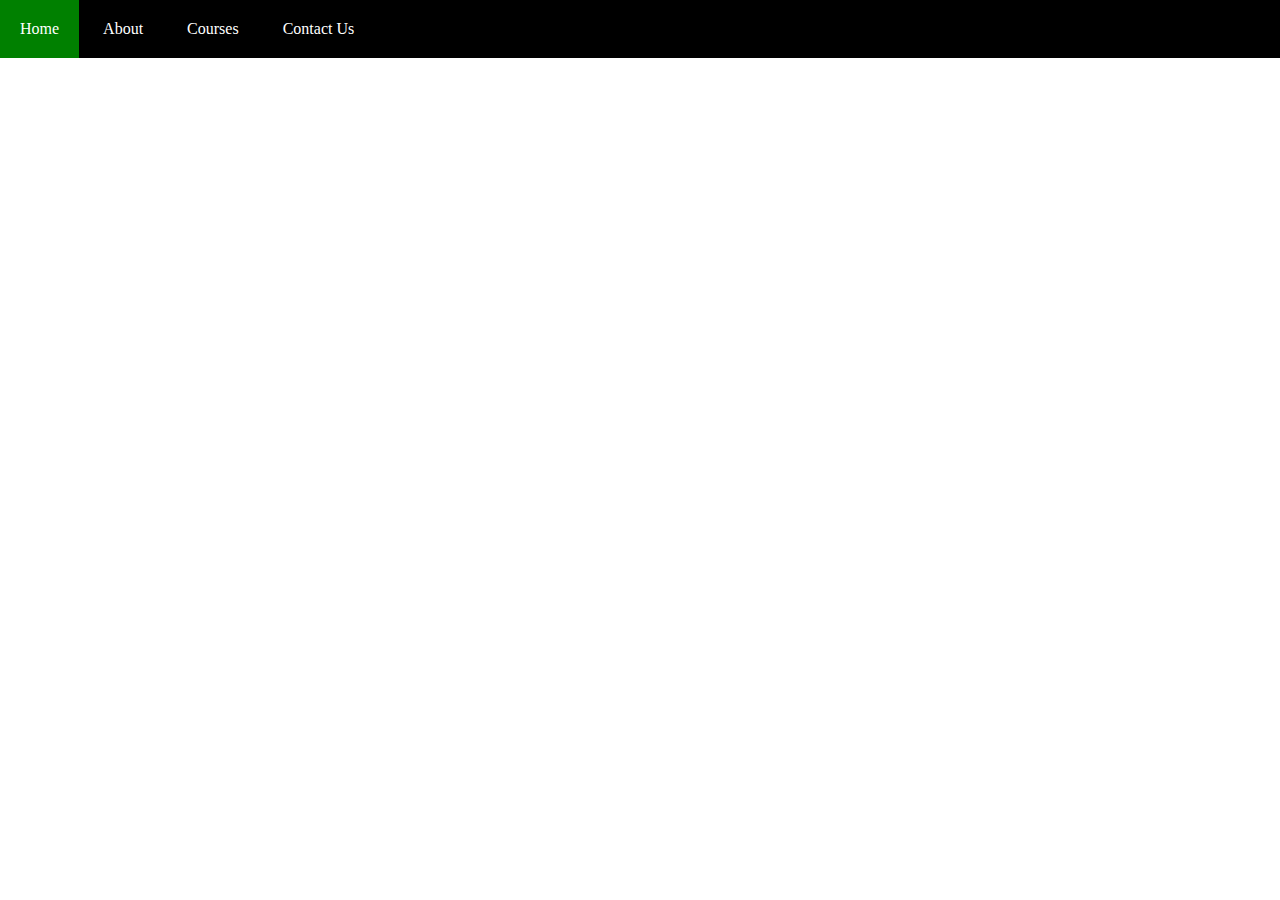
<file: DropDown menu/index.html>
<!DOCTYPE html>
<html lang="en">
<head>
    <meta charset="UTF-8">
    <meta name="viewport" content="width=device-width, initial-scale=1.0">
    <title>Welcome To Drop menu</title>
    <link rel="stylesheet" href="style.css">
</head>
<body>
    
<ul>
    <li>Home</li>
    <li>About</li>
    <li>Courses
        <div class="dropDown">
            <ul>
                <li>Spoken</li>
                <li>Computer Hardware</li>
                <li>Computer Software
                    <div class="language">
                        <ul>
                            <li>HTML</li>
                            <li>CSS</li>
                            <li>TAILWAIND CSS</li>
                            <li>JAVASCRIPT</li>
                            <li>MYSQL</li>
                            <li>PHP</li>
                        </ul>
                    </div>
                </li>
                <li>Coding</li>
            </ul>
        </div>
    </li>
    <li>Contact Us</li>
</ul>

</body>
</html>
</file>
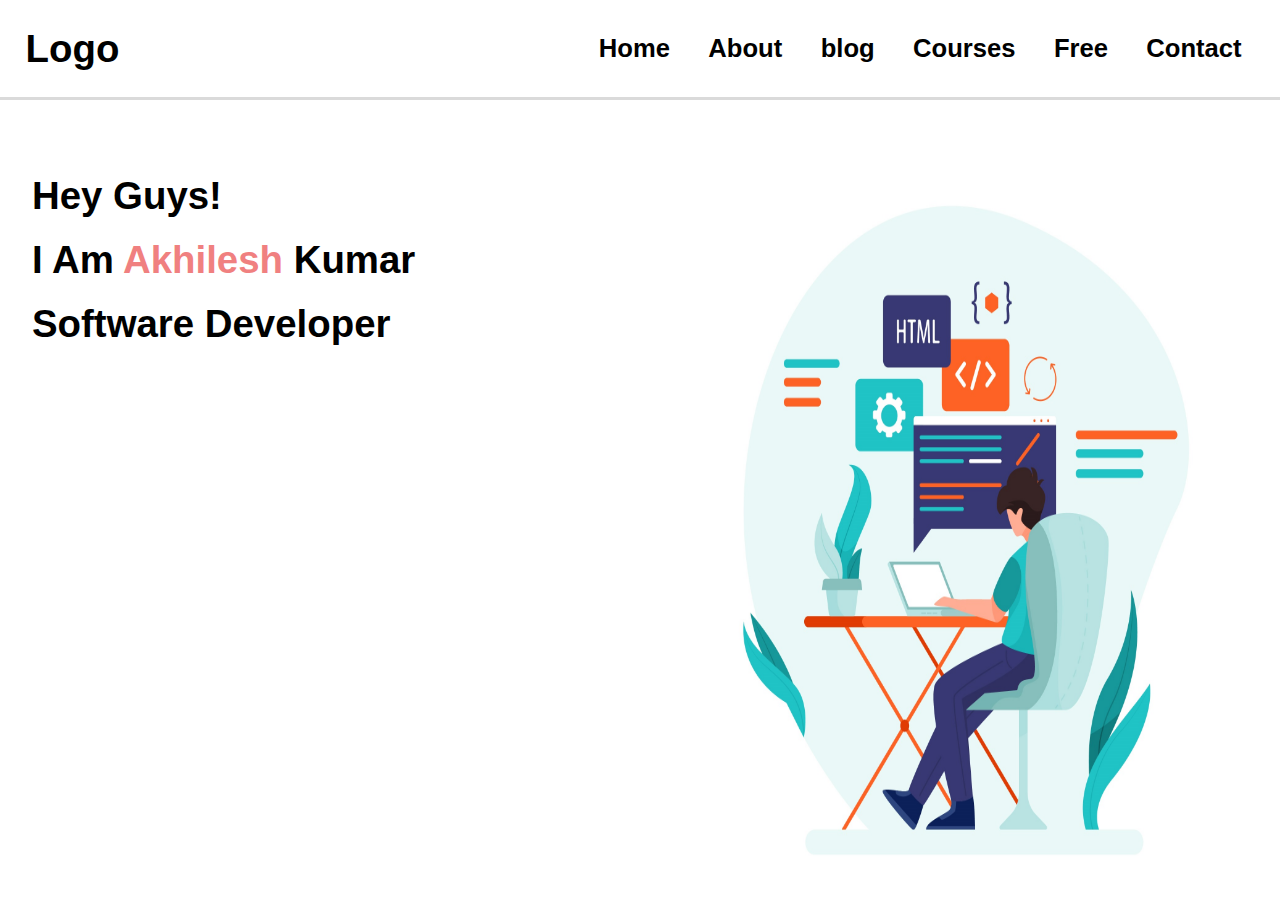
<file: NAV BAR/index.html>
<!DOCTYPE html>
<html lang="en">
<head>
    <meta charset="UTF-8">
    <meta name="viewport" content="width=device-width, initial-scale=1.0">
    <title>Navigation Responsive</title>
    <link rel="stylesheet" href="style.css">
</head>
<body>
    

<div class="main">

    <div class="logo">
        <h2>Logo</h2>
    </div>

    <div class="content">
        <ul>
             <li>Home</li>
            <li>About</li>
            <li>blog</li>
            <li>Courses</li>
            <li>Free</li>
            <li>Contact</li>
        </ul>

    </div>

</div>

    <div class="block">

        <div class="left">
            <h3>Hey Guys!<br> I Am <span>Akhilesh</span> Kumar <br>
            Software Developer<br>
            </h3>
        </div>

        <div class="right">
            <img src="./coding.jpg" alt="">
        </div>

    </div>




</body>
</html>
</file>
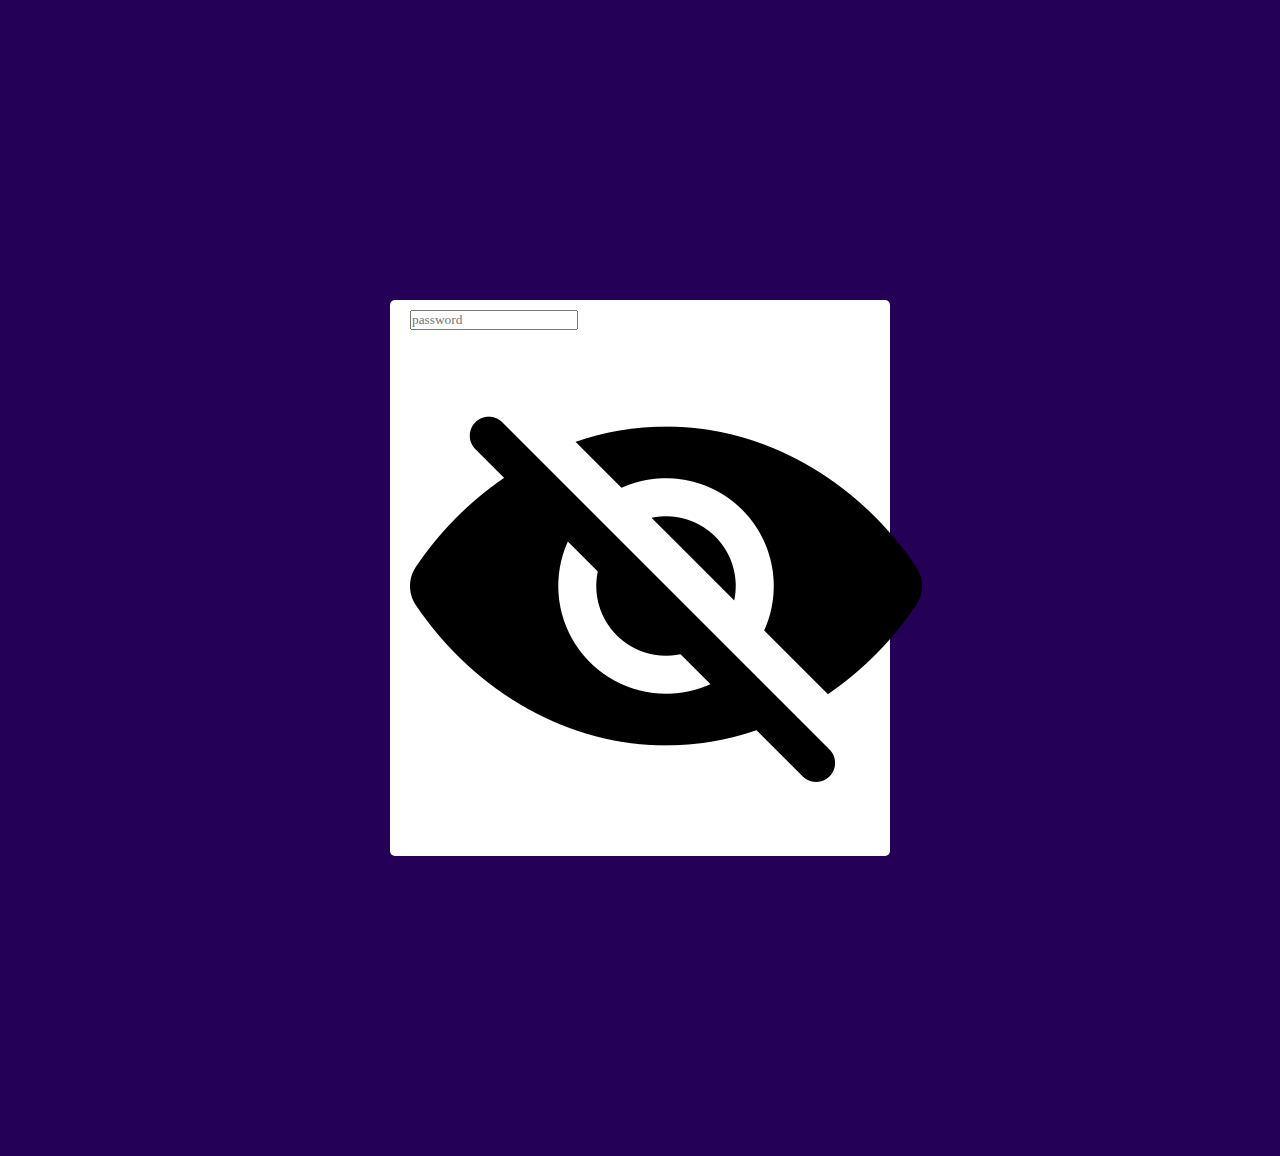
<file: password eye effect/index.html>
<!DOCTYPE html>
<html lang="en">
<head>
    <meta charset="UTF-8">
    <meta name="viewport" content="width=device-width, initial-scale=1.0">
    <link rel="stylesheet" href="style.css">
    <title>Document</title>
</head>
<body>

    <div class="input-box">
        <input type="password" name="" id="" placeholder="password">

        <img src="hidden.png" alt="">

    </div>
    
</body>
</html>
</file>
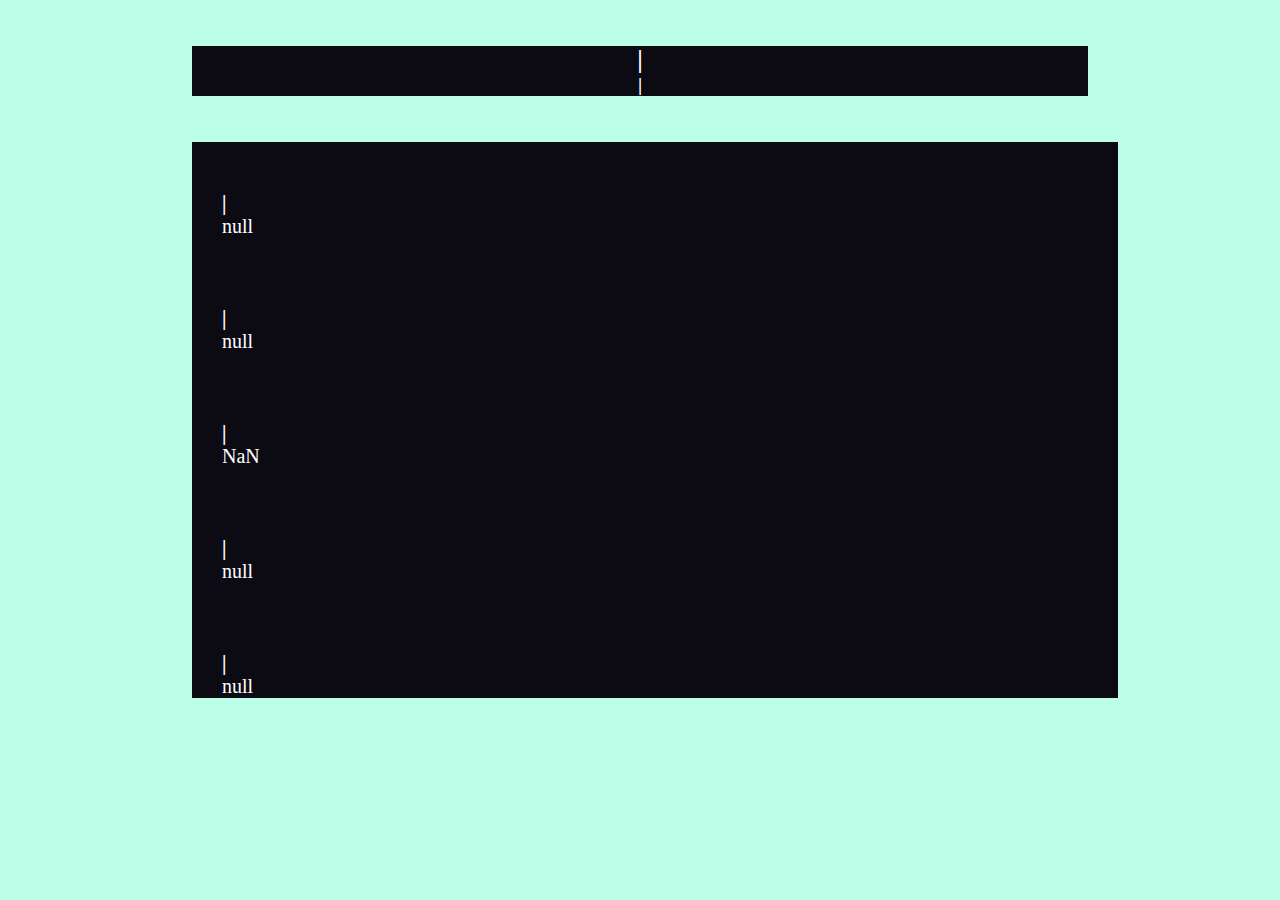
<file: RESUME BUILDER OPENaPI/index.html>
<!DOCTYPE html>
<html lang="en">

<head>
    <meta charset="UTF-8">
    <meta name="viewport" content="width=device-width, initial-scale=1.0">
    <title>Resume Builder</title>
    <style>
        * {
            margin: 0%;
            padding: 0%;
        }

        body {
            background: rgba(127, 255, 212, 0.533);
            margin-left: 15%;
            margin-right: 15%;
            font-family: Cambria, Cochin, Georgia, Times, 'Times New Roman', serif;
            font-size: 20px;
        }

        .head1 {
            font-family: Cambria, Cochin, Georgia, Times, 'Times New Roman', serif;
            color: #000;
            font-size: 25px;

        }

        .head2 {
            color: black;
            font-size: 19px;
        }

        h1 {
            color: #fff;
            font-size: 20px;
        }

        /* designing part */
        h1 {
            position:relative;
        }

        h1::after {
            content: '|';
            position:absolute;
            right: 0;
            color: white;
            background-color: #0c0b14;
            width: 100%;
            animation: writing 45s ease-in forwards, blink 1s infinite;
        }

        @keyframes writing {
            to {
                width: 0%;
            }


        }

        @keyframes blink{
            40%{
                color: transparent;
            }
        }
        .box{
            margin: auto;
            width: 100%;
            height: 100%;
            background-color: #0c0b14;
            padding-left:30px;
            padding-top:50px;
            color: white;
        }
    </style>
</head>
<!-- //--------------------------body-------------// -->
<body>
    <br><br>
    <div class="xyz">

        <center>
            <h1 class="head1">Resume builder Open.AI</h1>
            <h1 class="head2">Version 2.0</h1> <br><br>
        </center>
    </div>
    <div class="box">
        <script>
            let a = prompt("Enter your name:");
            let b = prompt("Enter your address:");
            let c = prompt("Enter your phone number:");
            let pt=parseInt(c);
            let d = prompt("Enter your email Id:");
            let e = prompt("Enter your university:");
            
            document.write("<h1>My Self :</h1>"+a);
            document.write("<br><br><br><br>");
            
            document.write("<h1>My address :</h1>"+b);
            document.write("<br><br><br><br>");
            
            document.write("<h1>My moNo :</h1>"+pt);
            document.write("<br><br><br><br>");
            
            document.write("<h1>My emailid :</h1>"+d);
            document.write("<br><br><br><br>");
            
            document.write("<h1>My University :</h1>"+ e);
        </script>
    </div>
    
</body>

</html>
</file>
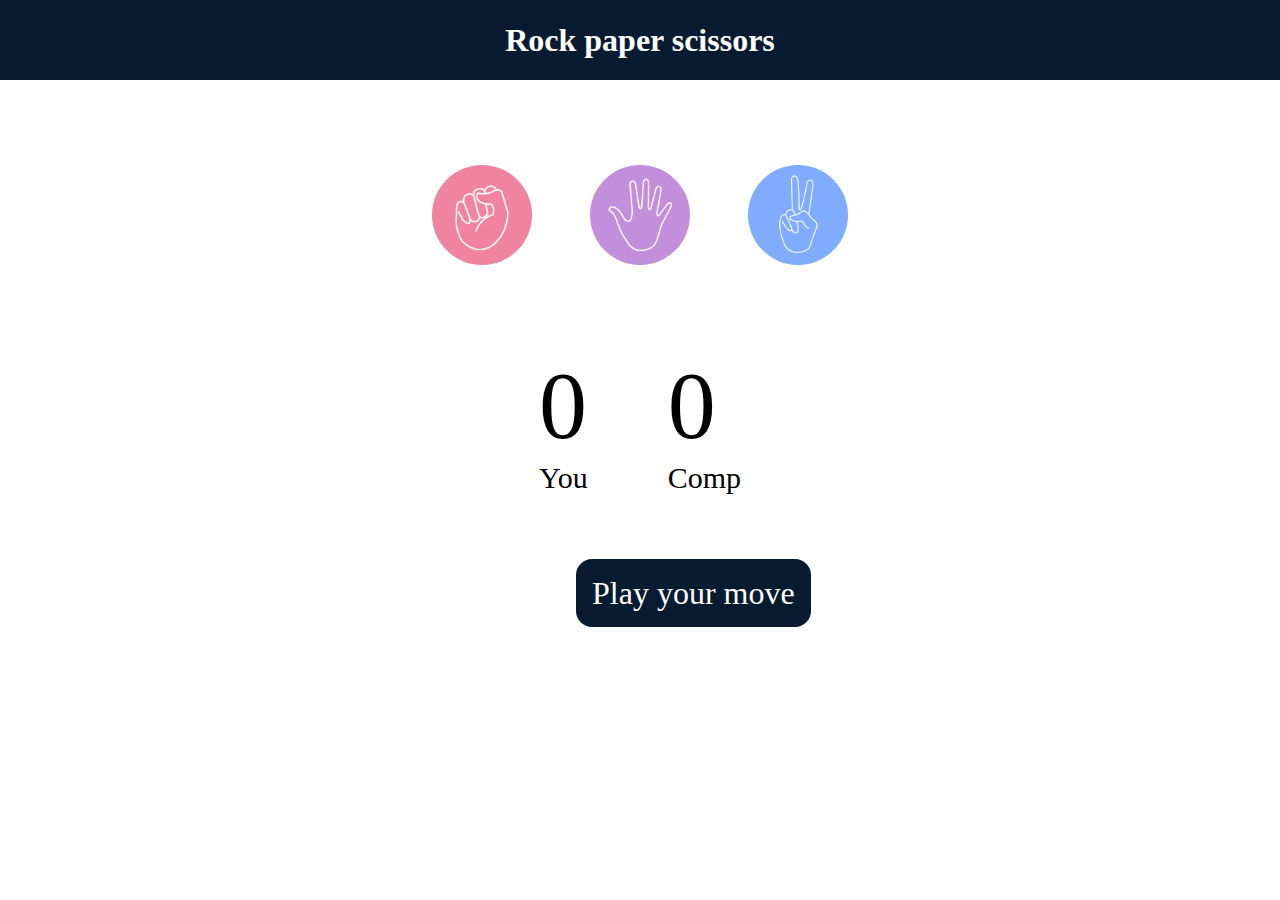
<file: stone_paper-scissor/index.html>
<!DOCTYPE html>
<html lang="en">

<head>
    <meta charset="UTF-8">
    <meta name="viewport" content="width=device-width, initial-scale=1.0">
    <title>Rock paper scissors</title>
    <link rel="stylesheet" href="style.css">
</head>

<body>

    <h1>Rock paper scissors</h1>
    <div class="choices">
        <div class="choice">
            <img src="rock.png" alt="" id="rock">
        </div>
        <div class="choice">
            <img src="paper.png" alt="" id="paper">
        </div>
        <div class="choice">
            <img src="scissors.png" alt="" id="scissors">
        </div>

    </div>

    <div class="score-board">
        <div>
            <p  id="user-score">0</p>
            <p>You</p>
        </div>

        <div>
            <p id="comp-score">0</p>
            <p>Comp</p>
        </div>
        
    </div>
        <div class="msg-container">
            <p id="msg">Play your move</p>
        </div>

    <script src="script.js"></script>
</body>

</html>
</file>
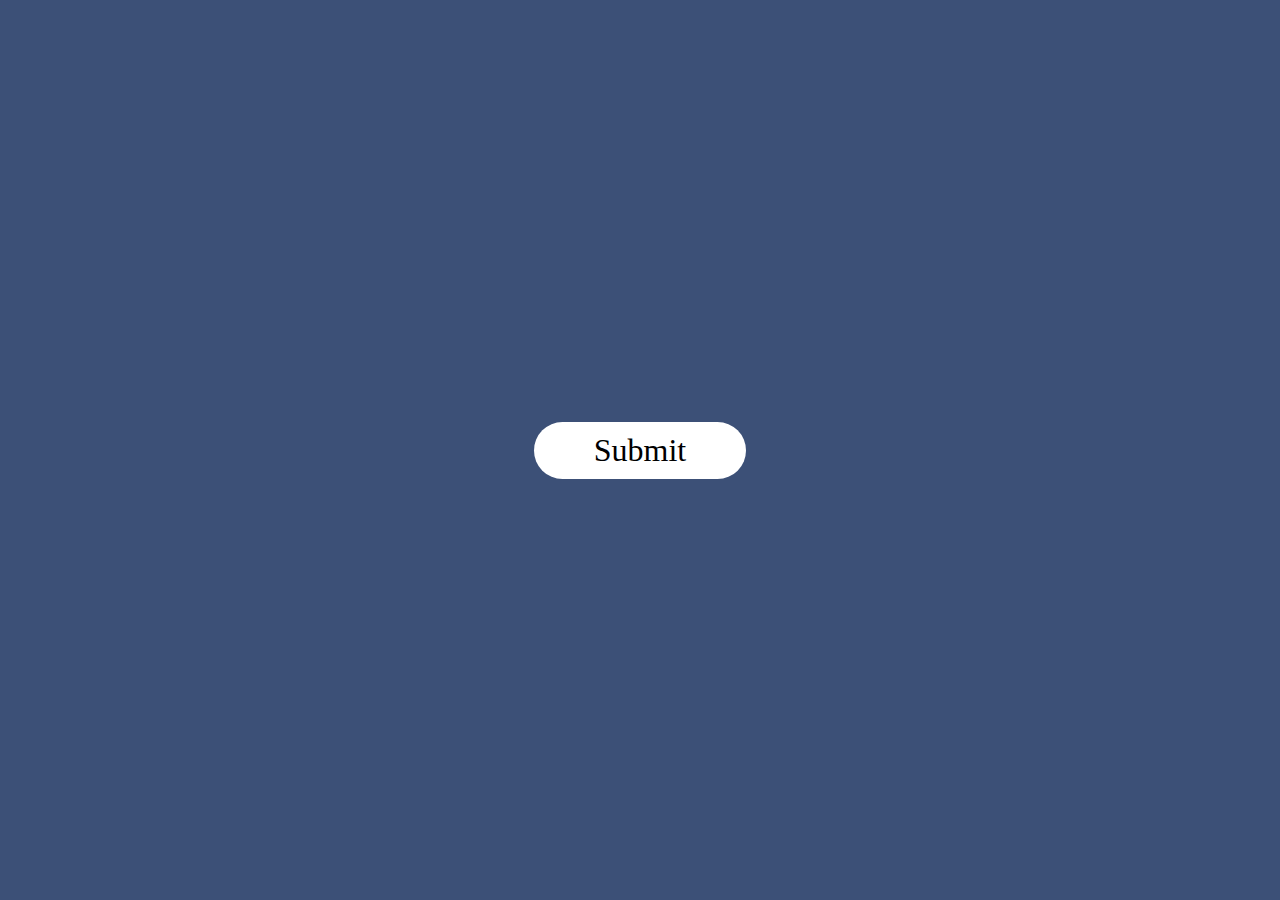
<file: successfull_popup/index.html>
<!DOCTYPE html>
<html lang="en">
<head>
    <meta charset="UTF-8">
    <meta name="viewport" content="width=device-width, initial-scale=1.0">
    <title>Popup</title>
    <link rel="stylesheet" href="style.css">
</head>
<body>
    
<div class="container">

<button type="submit" class="btn" onclick="openpopup();">Submit</button>
<div class="popup" id="popup">
    <img src="popup.png" alt="" class="pop">
    <h2>Thank you</h2>
    <p>Your details has been succussfully submitted. Thanks</p>
    <button type="button"  onclick="closepopup()">OK</button>
</div>


</div>

<script>

    
let pp = document.getElementById("popup");

function openpopup(){
    pp.classList.add("open-popup");
}
function closepopup(){
    pp.classList.remove("open-popup");
}


</script>
</body>
</html>
</file>
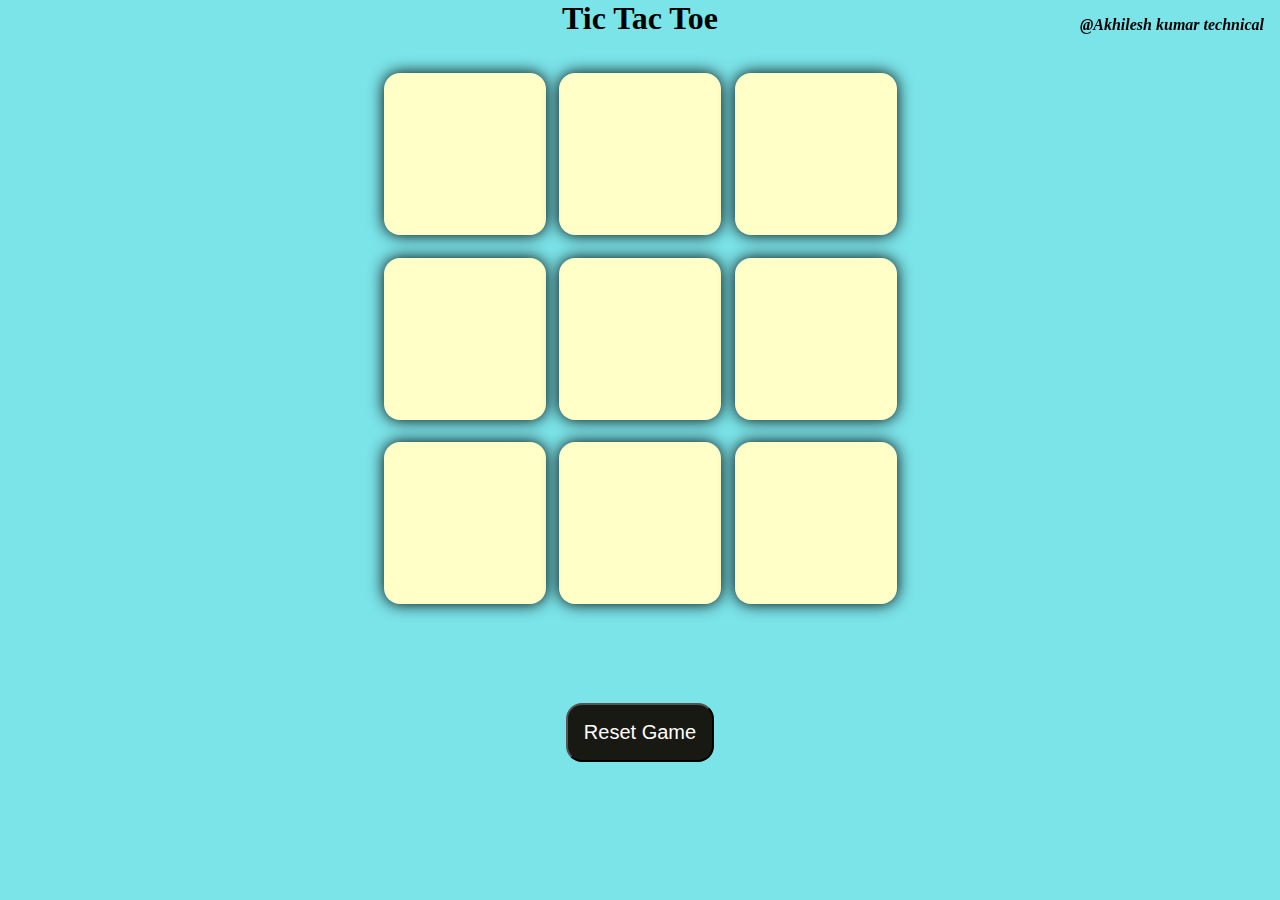
<file: TIK TAK TOE GAME/index.html>
<!DOCTYPE html>
<html lang="en">

<head>
    <meta charset="UTF-8">
    <meta name="viewport" content="width=device-width, initial-scale=1.0">
    <title>Tic tac toe</title>
    <link rel="stylesheet" href="style.css" />
</head>

<body>
    <div id="right-logo">
        <b><i>@Akhilesh kumar technical</i></b>
         </div>
    <div class="msg-container hide">

        <div id="msg">Winner</div>
        <button id="new_btn">New Game</button>
    </div>
    <main>

        <h1>Tic Tac Toe</h1><br><br>
        <div class="containar">
            <div class="game">
                <button class="box"></button>
                <button class="box"></button>
                <button class="box"></button>
                <button class="box"></button>
                <button class="box"></button>
                <button class="box"></button>
                <button class="box"></button>
                <button class="box"></button>
                <button class="box"></button>
            </div>
        </div>
        <button id="reset_btn">Reset Game</button>
    </main>
    <script src="app.js"></script>
</body>

</html>
</file>
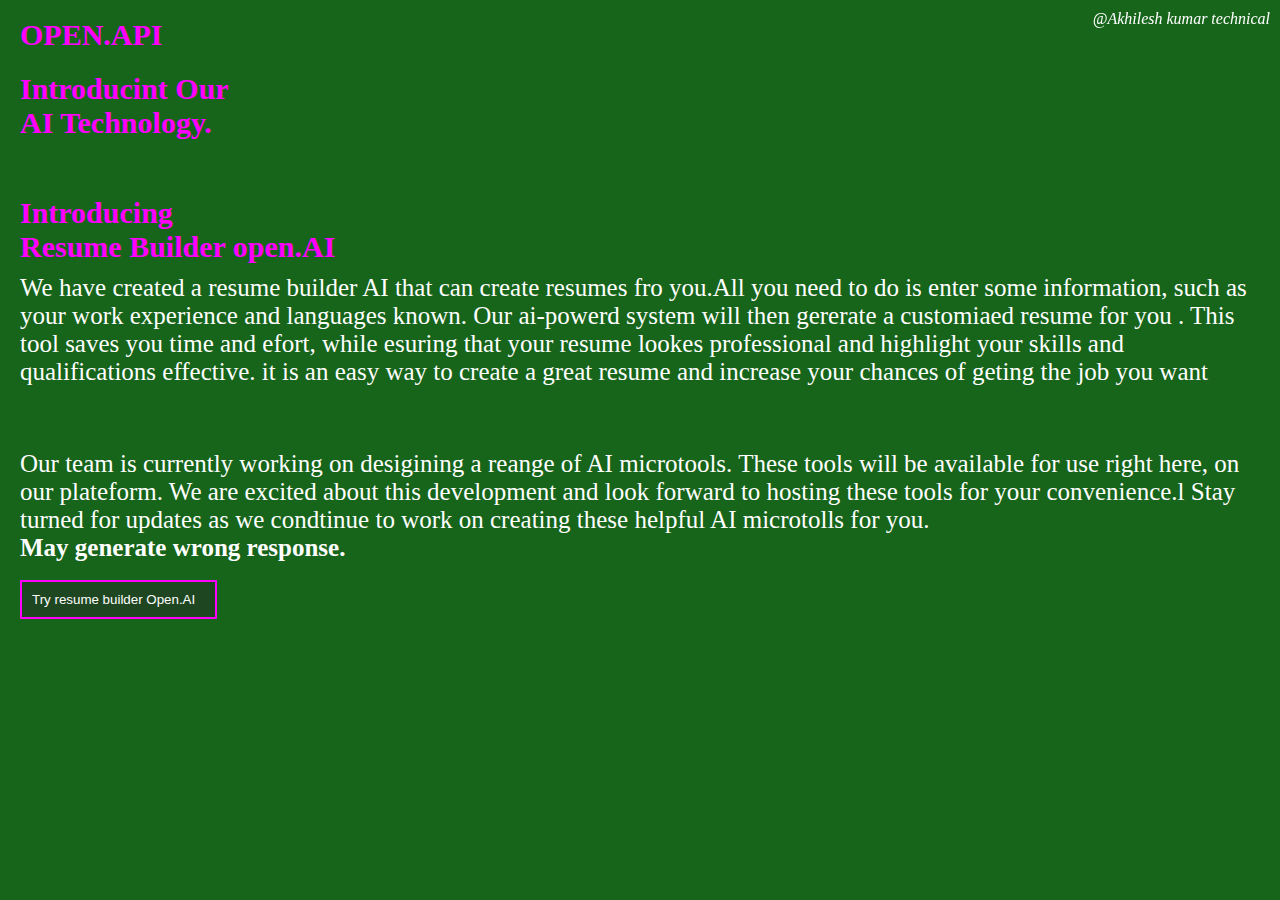
<file: RESUME BUILDER OPENaPI/Introduce.html>
<!DOCTYPE html>
<html lang="en">
<head>
    <meta charset="UTF-8">
    <meta name="viewport" content="width=device-width, initial-scale=1.0">
    <title>Introducing AI</title>
    <link rel="stylesheet" href="style.css">
</head>
<body>
    <br>
    <h1 class="intro">OPEN.API</h1>
    <h1 class="intro1">Introducint Our <br>
         AI Technology.</h1>
         <div id="right-logo">
        <i>@Akhilesh kumar technical</i>
         </div>
    <br><br>
 <h1 class="intro1">Introducing<br>
    Resume Builder open.AI </h1>
    <p class="para">We have created a resume builder AI that can create resumes fro you.All you need to do is enter some information, such as your work experience and languages known. Our ai-powerd system will then gererate a customiaed resume for you . This tool saves you time and efort, while esuring that your resume lookes professional and highlight your skills and qualifications effective. it is an easy way to create a great resume and increase your chances of geting the job you want </p>
    <br>
    <br><br>
    <p class="para"> Our team is currently working on desigining a reange of AI microtools. These tools will be available for use right here, on our plateform. We are excited about this development and look forward to hosting these tools for your convenience.l Stay turned for updates as we condtinue to work on creating these helpful AI microtolls for you.</p>
    <b class="para">May generate wrong response.</b><br>
    <br>
    <a href="index.html">
        <button class="clr-btn" >Try resume builder Open.AI</button>
    </a>
    <br><br><br><br><br>
</body>
</html>
</file>
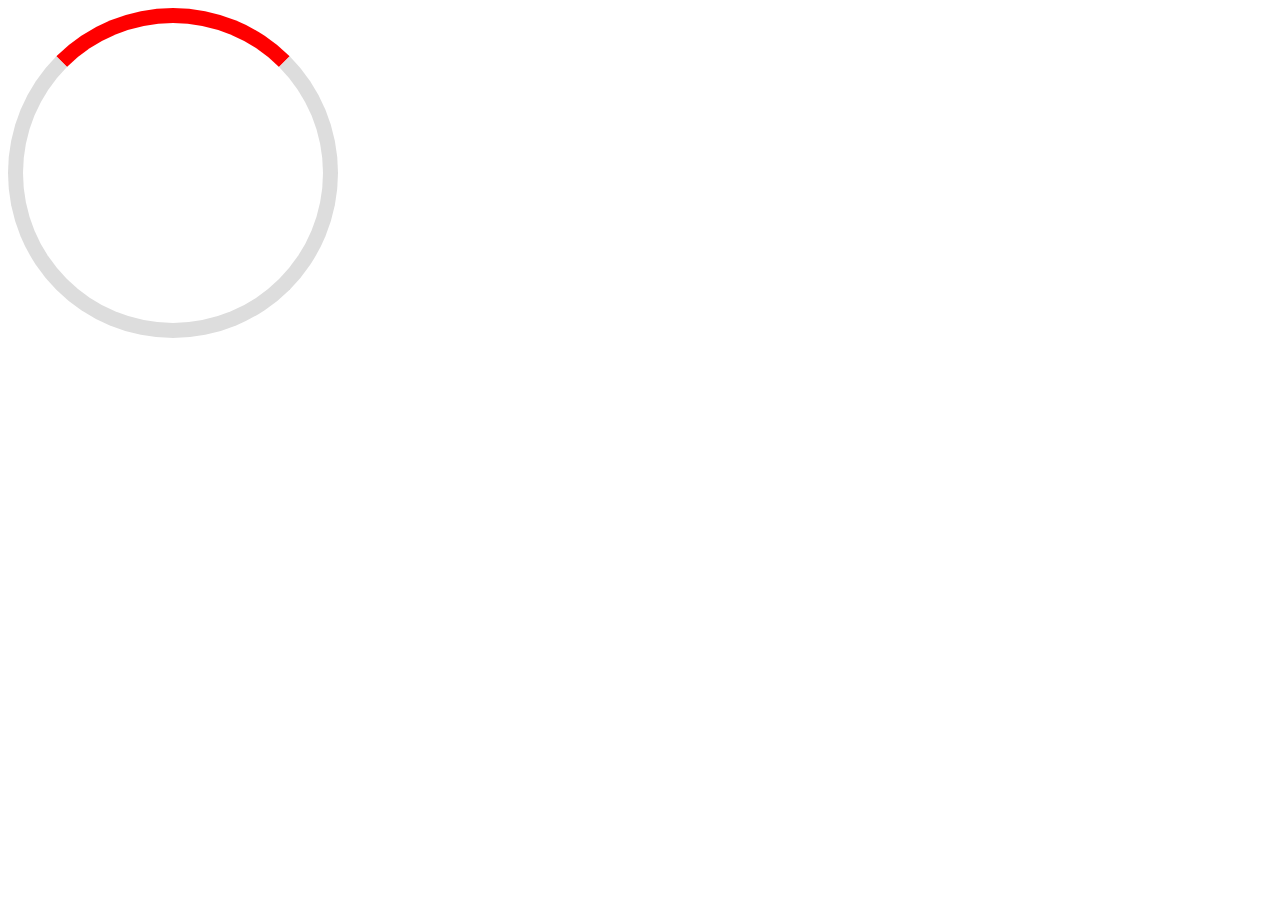
<file: loader/index.html/loder.html>
<!DOCTYPE html>
<html lang="en">

<head>
    <meta charset="UTF-8">
    <meta name="viewport" content="width=device-width, initial-scale=1.0">
    <title>Document</title>
    <style>
        .loder {
            height: 300px;
            width: 300px;
            border: 15px solid #ddd;
            border-radius: 50%;
            border-top-color: red;
            animation: rotate 3s infinite;
        }
        @keyframes  rotate{
            0%{
                rotate: 0deg;
                border-top-color: red;
            }
           50%{
                rotate: 180deg;
                border-top-color: green;
            }
            75%{
                rotate: 270deg;
                border-top-color: blue;
            }
            100%{
                rotate: 360deg;
                border-top-color: yellow;
            }
           
        }
    </style>
</head>

<body>



    <div class="loder"></div>
</body>

</html>
</file>
<file: DropDown menu/style.css>
* {
    margin: 0;
    padding: 0;
}

ul {
    background-color: black;
    color: #fff;
}

ul li {
    display: inline-block;
    padding: 20px;
    /* margin-left: 50px; */
}

ul li:hover {
    background-color: green;
    color: white;
    cursor: pointer;
}
.dropDown{
    display:none;
}

 ul li:hover .dropDown {
    display: block;
    position: absolute;
    margin-left: -20px;
    margin-top: 20px;
}
.dropDown ul{
    /* padding: 10px; */
    margin: 0px;
}
.dropDown ul li{
    display: block;
   
}
.language{
    display: none;
}

.dropDown ul li:hover .language{
    display: block;
    position: absolute;
    margin-left: 9.4rem;
    margin-top: -2.4rem;
}
.language ul li{
    display: block;
}
</file>
<file: NAV BAR/style.css>
*{
    margin: 0;
    padding: 0;
    box-sizing: border-box;
    font-family: Arial, Helvetica, sans-serif;
}
html,body{
    height: 100%;
    width: 100%;

}
.main{
    /* background-color: red; */
    height: 100px;
    width: 100%;
    display: flex;
    align-items: center;
    justify-content: space-between;
    border-bottom: 3px solid #dadada;
    position: relative;
    
}
.logo h2{
    font-size: 3vw;
    font-weight: 700;
    margin: 0px 2vw;
    
}
.content ul{
    display: flex;  
    gap:3vw;
    list-style-type:none;
    font-size: 2vw;
    font-weight: 600;
    margin: 0px 3vw;

}
.block{
    height: calc(100% - 100px);
    width: 100%;
    /* background-color: rgb(218, 245, 12); */
    display: flex;
    /* position: relative; */
.left{
    height: 100%;
    width: 50%;
    /* background-color:rgb(80, 21, 206); */
    
}

.left h3{
    font-size: 3vw;
    line-height: 4rem;
    margin: 5vw 2rem;
}
.left h3 span{
    color: lightcoral;
}
.right{
    height: 100%;
    width: 50%;
    
    /* background-color:rgb(225, 255, 0); */
}
.right img{
    height: 100%;
    width: 100%;

    /* object-fit: cover; */
}




@media (max-width:600px){}
</file>
<file: password eye effect/style.css>
*{
        margin: 0;
        padding: 0;
        box-sizing: border-box;
        font-family: Georgia, 'Times New Roman', Times, serif;
    }
    html,body{
        background: #250057;
    }

    .input-box{
        background: #fff;
        /* width: 90%; */
        max-width: 500px;
        border-radius: 5px;
        padding: 10px 20px;
        margin: 300px auto;
    }
</file>
<file: stone_paper-scissor/style.css>
*{
    margin: 0;
    padding: 0;
    box-sizing: border-box;
}
h1{
    background-color:#081b31;
    color: #fff;
    height: 5rem;
    text-align: center;
    line-height: 5rem;
}
.choice{
    height: 110px;
    width: 110px;
    border-radius: 50%;
    display: flex;
    justify-content: center;
    align-items: center;
}
.choice:hover{
    /* opacity: 0.4; */
    cursor: pointer;
    background-color: rgb(10, 10, 23);
}
img{
    height: 100px;
    width: 100px;
    object-fit: cover;
    border-radius: 50%;
    
}
.choices{
    display: flex;
    justify-content: center;
    align-items: center;
    gap: 3rem;
    margin-top: 5rem;
}
.score-board{
        display: flex;
        justify-content: center;
        align-items: center;
        font-size: 30px;
        gap: 5rem;
        margin-top: 5rem;
}
#user-score, #comp-score {
    font-size: 6rem;

}
.msg-container{

    margin-top: 5rem;
}
#msg{
    background-color: #081b31;
    color: #fff;
    font-size: 2rem;
    display: inline;
    padding: 1rem;
    border-radius: 1rem;
    margin-left:45%;
}
</file>
<file: successfull_popup/style.css>
*{
    margin: 0;
    padding: 0;
    font-family: Cambria, Cochin, Georgia, Times, 'Times New Roman', serif;
    box-sizing: border-box;
}

html, body{
    height: 100%;
    width: 100%;
}
.container{
    width: 100%;
    height: 100%;
   
  background: #3c5077;
    display: flex;
    align-items: center;
    justify-content: center;
}
.btn{
    padding: 10px 60px;
    background-color: #fff;
    border: 0;
    outline: none;
    cursor: pointer;
    font-size: 2rem;
    font-weight: 500;
    border-radius: 3rem;
}

.popup{
    width: 400px;
    background-color: #fff;
    border-radius: 6px;
    position: absolute;
    top: 0%;
    left: 50%;
    transform: translate(-50%,-50%) scale(0.1);
    text-align: center;
    padding:0px 30px 30px;
    visibility: hidden;
    transition: transform  0.4s , top 0.4s;
    /* color: green; */
    
}

.open-popup{
    visibility: visible;
    top: 50%;
    transform: translate(-50%,-50%) scale(1);


}


.popup .pop{
   width: 100px;
   margin-top: -50px;
   border-radius: 50%;
   /* position: relative; */
   box-shadow: 0px 2px 5px rgba(0, 0,0, 0.2);
}
.popup h2{
    font-size: 38px;
    font-weight: 600;
    margin: 30px 0px 10px;
}
.popup button{
    width: 100%;
    margin-top: 50px;
    padding: 10px 0px;
    background: #63ff2a;
    color: #fff;
    border: 0;
    outline: none;
    font-size: 18px;
    border-radius: 4px;
    cursor: pointer;
    box-shadow: 0px 5px 5px rgba(0, 0,0, 0.2);

}
</file>
<file: TIK TAK TOE GAME/style.css>
*{
    margin: 0;
    padding: 0;
}
body{
    background-color: #7be4e9;
    text-align: center;
}
#right-logo{
    color:black;
    /* position: absolute; */
    right: 1rem;
    top: 1rem;
    position: fixed;
}
#right-logo:hover{
    color:red;
   
}
.containar{
    height: 70vh;
    /* width: 70vh; */ 
    display: flex;
    flex-wrap: wrap;
    text-align: center;
    justify-content:center;
}
.game{
    height: 60vmin;
    width: 60vmin;
    display: flex;
    flex-wrap: wrap;
    text-align: center;
    justify-content:center;
    gap:1.5vmin;
}
.box{
    height: 18vmin;
    width: 18vmin;
    border-radius: 1rem;
    border: none;
    box-shadow: 0 0 1rem rgba(0, 0, 0, 1.3);
    font-size: 8vmin;
    color: #b0413c;
    background-color: #ffffc7;
}
#reset_btn {
    padding: 1rem;
    font-size: 1.25rem;
    background-color: #191913;
    color: #ffff;
    border-radius: 1rem;
    border: non;
    cursor: pointer;

}
#new_btn{
    padding: 1rem;
    font-size: 1.25rem;
    background-color: #191913;
    color: #ffff;
    border-radius: 1rem;
    border: non;
    cursor: pointer;

}
#msg{
    color: #ffffc7;
    font-size: 9vmin;
}
.msg-container{
    height: 30vmin;
}
.hide{
    display: none;
}
</file>
<file: RESUME BUILDER OPENaPI/style.css>
*{
    margin: 0;
    padding: 0;
    background-color: #17641b;
}
.intro{
    font-family: Cambria, Cochin, Georgia, Times, 'Times New Roman', serif;
    font-size: 30px;
    margin-left:20px;
    color: #ff00ff;
}

.intro1{
    font-family: Cambria, Cochin, Georgia, Times, 'Times New Roman', serif;
    font-size: 30px;
    margin-left: 20px;
    margin-top: 20px;
    color: #ff00ff;
}
.para{
    font-family: Cambria, Cochin, Georgia, Times, 'Times New Roman', serif;
    font-size: 25px;;
    font-weight: 20px;
    margin-left: 20px;
    margin-right: 20px;
    margin-top: 10px;
    /* color: #cc92cc;
     */
     color: #ffff;
}
.clr-btn{
 border: 2px solid #ff00ff;
 background-color: #1e4620;
 color: #ffff;
 margin-left: 20px;
 padding: 10px 20px 10px 10px;
}
.clr-btn:hover{
    background-color: #b54db5;
    color:aliceblue;
    cursor: pointer;
}
#right-logo{
    color:#ffff;
    position: relative;
    top: 10px;
    right: 10px;
    position: fixed;
}
#right-logo:hover{
    color:yellow;
    
}
</file>
